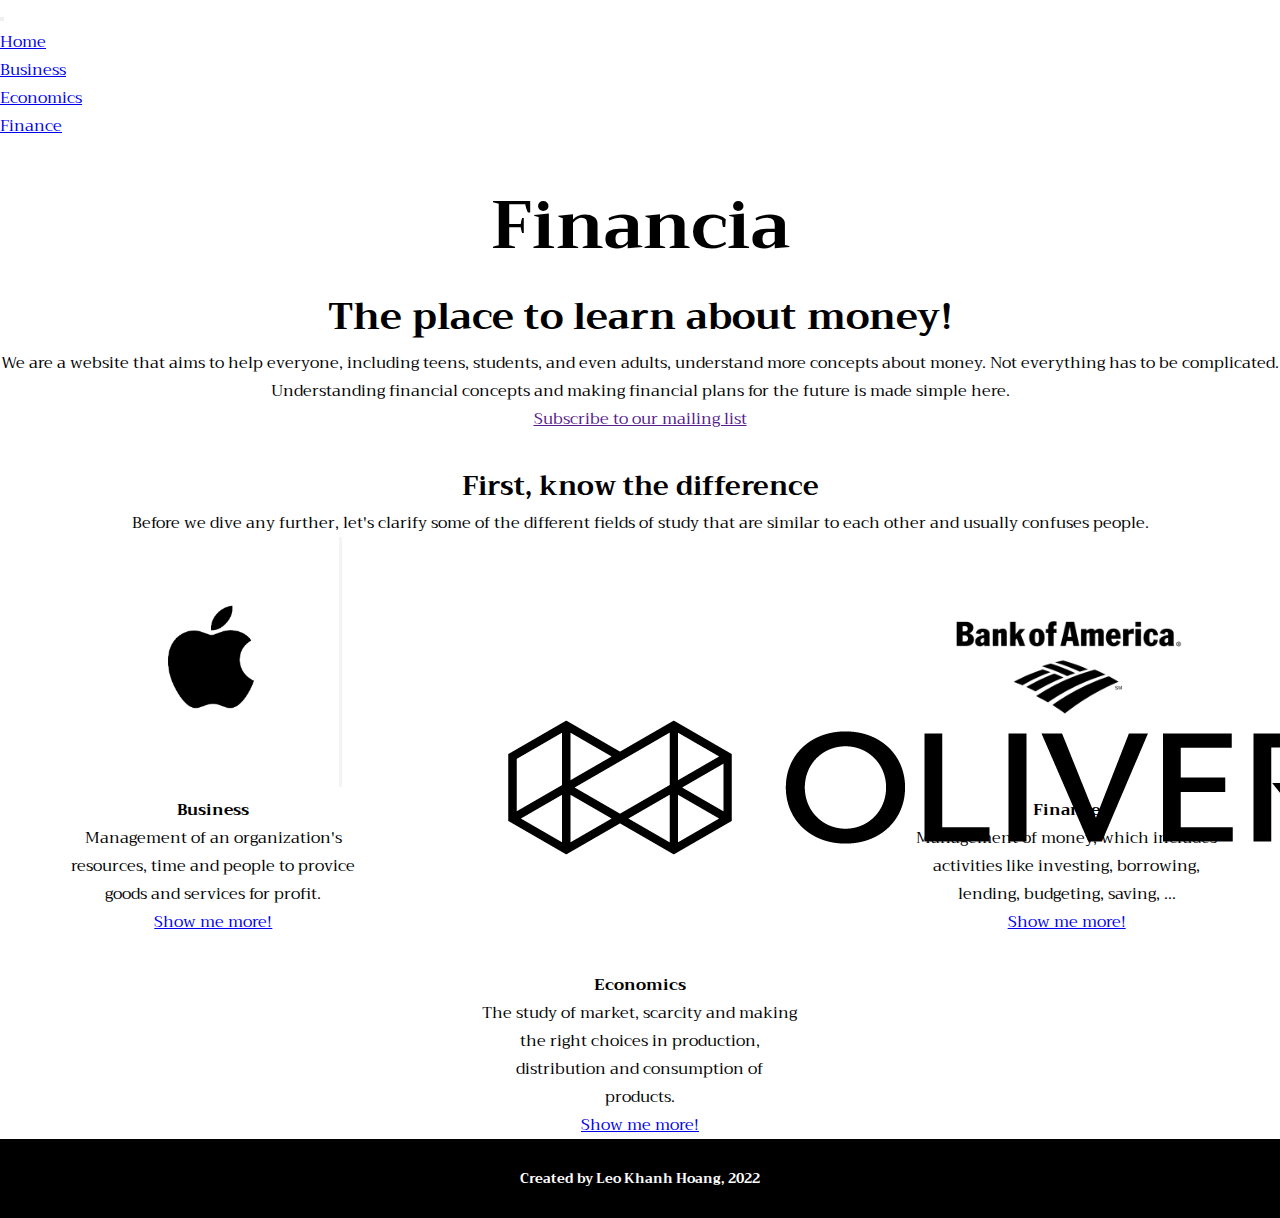
<file: HoangKFinals/index.html>
<!doctype html>
<html lang="en">
<head>
    <meta charset="utf-8">
    <meta name="viewport" content="width=device-width, initial-scale=1">
    <link href="https://fonts.googleapis.com/css?family=Trirong" rel="stylesheet">
    <link href="style.css" rel="stylesheet">
    <link href="https://cdn.jsdelivr.net/npm/bootstrap@5.0.2/dist/css/bootstrap.min.css" rel="stylesheet" integrity="sha384-EVSTQN3/azprG1Anm3QDgpJLIm9Nao0Yz1ztcQTwFspd3yD65VohhpuuCOmLASjC" crossorigin="anonymous">
    <title>Financia - Home</title>

    <style>
    body {
        font-family: "Trirong", serif;
    }

    h1{
        font-size: 50pt;
    }   

    h2{
        font-size: 28pt;
    }

    h3{
        font-size: 20pt;
    }
    </style>
</head>

<body>
    <div class=" header">
        <nav class="navbar navbar-expand-sm navbar-light bg-light">
            <div class="container-fluid">
              <button class="navbar-toggler" type="button" data-bs-toggle="collapse" data-bs-target="#navbarSupportedContent" aria-controls="navbarSupportedContent" aria-expanded="false" aria-label="Toggle navigation">
                <span class="navbar-toggler-icon"></span>
              </button>
              
              <a class="navbar-brand" href="#"></a>

              <div class="collapse navbar-collapse" id="navbarSupportedContent">
                <ul class="navbar-nav me-auto mb-2 mb-lg-0">
                  <li class="nav-item mx-3">
                    <a class="nav-link active" aria-current="page" href="index.html">Home</a>
                  </li>
                  <li class="nav-item mx-3">
                    <a class="nav-link" href="business.html">Business</a>
                  </li>
                  <li class="nav-item mx-3">
                    <a class="nav-link" href="economics.html">Economics</a>
                  </li>
                  <li class="nav-item mx-3">
                    <a class="nav-link" href="finance.html">Finance</a>
                  </li>
                </ul>
              </div>
            </div>
        </nav>
    </div>

    <div class="intro">
        <div class="container introduction my-0">
            <br>
            <h1>Financia</h1>
            <h2>The place to learn about money!</h2> 
            <p>We are a website that aims to help everyone, including teens, students, and even adults, 
            understand more concepts about money. Not everything has to be complicated. Understanding 
            financial concepts and making financial plans for the future is made simple here. 
            </p>
            <a href="" class="btn btn-outline-secondary">Subscribe to our mailing list</a>
            <br>
        
        </div>
    </div>

    <div class="first-content my-3">
        <h3>First, know the difference</h3>
        <p>Before we dive any further, let's clarify some of the different fields of study that are similar 
            to each other and usually confuses people.
        </p>

        <div class="row">
            <div class="card subject-col my-2" style="width: 20rem;">
                <img src="images/apple.png" class="card-img-top logo" alt="Apple">
                <div class="card-body">
                  <h4 class="card-title">Business</h4>
                  <p class="card-text">Management of an organization's resources, time and people to provice 
                    goods and services for profit.</p>
                  <a href="business.html" class="btn btn-outline-dark">Show me more!</a>
                </div>
            </div>

            <div class="card subject-col my-2" style="width: 20rem;">
                <br>
                <br>
                <br>
                <br>
                <br>
                <img src="images/oliverwyman.jpeg" class="card-img-top logo" alt="Oliver Wyman Consulting">
                <br>
                <br>
                <br>
                <br>
                <div class="card-body">
                  <h4 class="card-title">Economics</h4>
                  <p class="card-text">The study of market, scarcity and making the right choices in production,
                    distribution and consumption of products.</p>
                  <a href="economics.html" class="btn btn-outline-dark">Show me more!</a>
                </div>
            </div>

            <div class="card subject-col my-2" style="width: 20rem;">
                <img src="images/bofa.png" class="card-img-top logo" alt="Bank of America">
                <div class="card-body">
                  <h4 class="card-title">Finance</h4>
                  <p class="card-text">Management of money, which includes activities like investing, borrowing, 
                    lending, budgeting, saving, ...</p>
                  <a href="finance.html" class="btn btn-outline-dark">Show me more!</a>
                </div>
            </div>
        </div>
    </div>

    <div class="footer">
        <br>
        <h5 style="color: white">Created by Leo Khanh Hoang, 2022</h5>
        <br>
    </div>
        
    <script src="https://cdn.jsdelivr.net/npm/bootstrap@5.0.2/dist/js/bootstrap.bundle.min.js" integrity="sha384-MrcW6ZMFYlzcLA8Nl+NtUVF0sA7MsXsP1UyJoMp4YLEuNSfAP+JcXn/tWtIaxVXM" crossorigin="anonymous"></script>
</body>
</file>
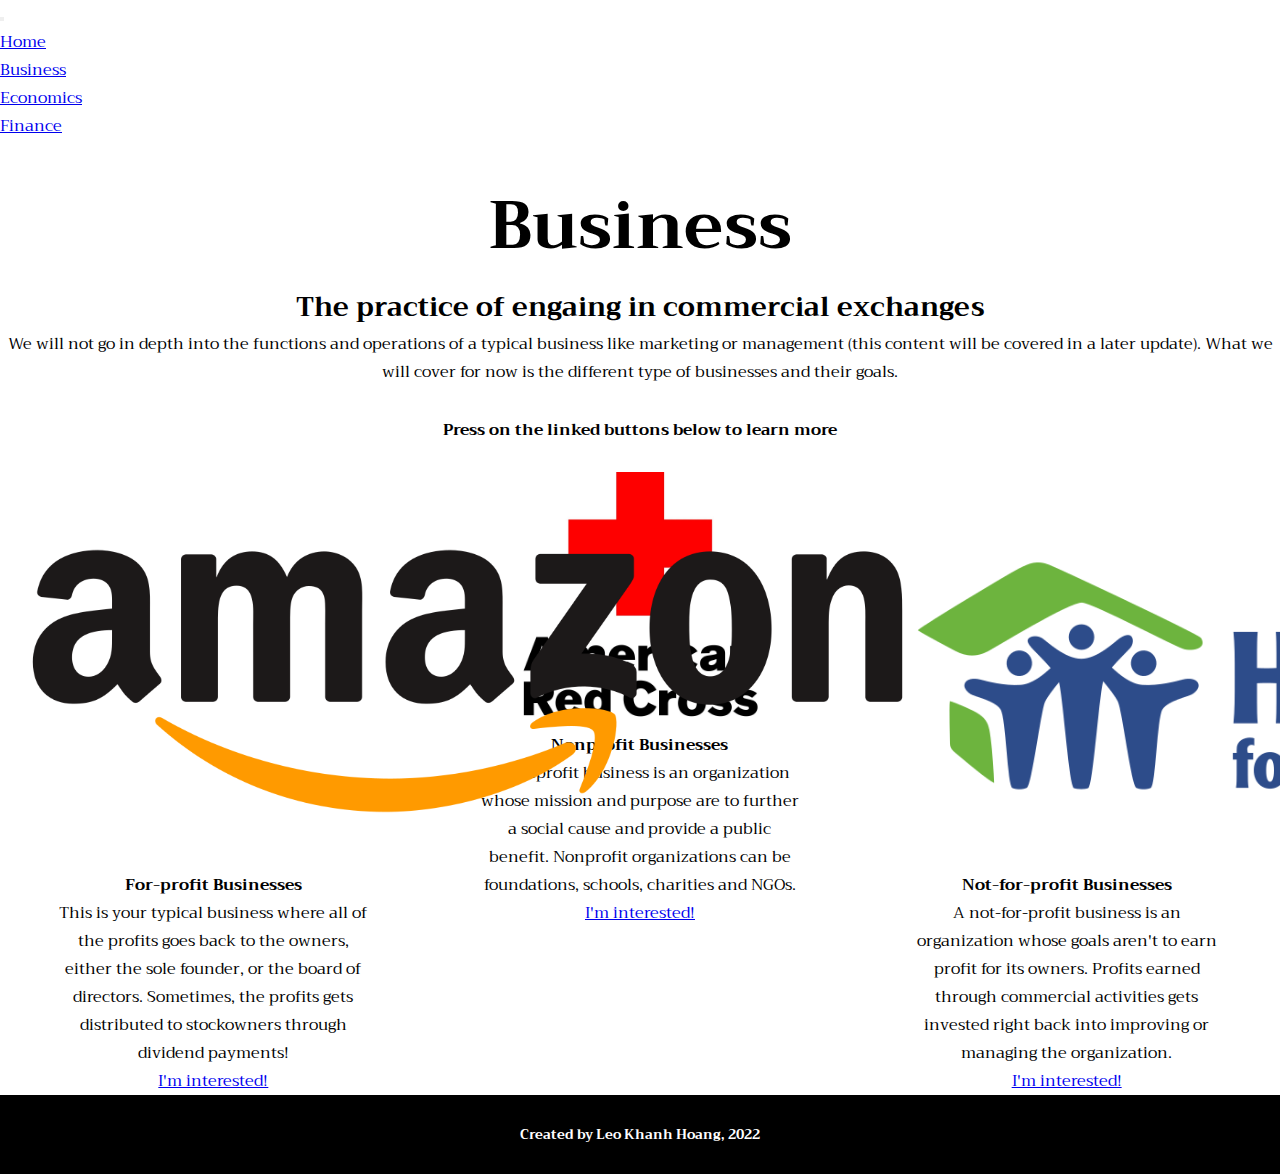
<file: HoangKFinals/business.html>
<!doctype html>
<html lang="en">
<head>
    <meta charset="utf-8">
    <meta name="viewport" content="width=device-width, initial-scale=1">
    <link href="https://fonts.googleapis.com/css?family=Trirong" rel="stylesheet">
    <link href="style.css" rel="stylesheet">
    <link href="https://cdn.jsdelivr.net/npm/bootstrap@5.0.2/dist/css/bootstrap.min.css" rel="stylesheet" integrity="sha384-EVSTQN3/azprG1Anm3QDgpJLIm9Nao0Yz1ztcQTwFspd3yD65VohhpuuCOmLASjC" crossorigin="anonymous">
    <title>Financia - Business</title>

    <style>
    body {
        font-family: "Trirong", serif;
    }

    h1{
        font-size: 50pt;
    }   

    h2{
        font-size: 28pt;
    }

    h3{
        font-size: 20pt;
    }
    </style>
</head>

<body>
    <div class=" header">
        <nav class="navbar navbar-expand-sm navbar-light bg-light">
            <div class="container-fluid">
              <button class="navbar-toggler" type="button" data-bs-toggle="collapse" data-bs-target="#navbarSupportedContent" aria-controls="navbarSupportedContent" aria-expanded="false" aria-label="Toggle navigation">
                <span class="navbar-toggler-icon"></span>
              </button>
              
              <a class="navbar-brand" href="#"></a>

              <div class="collapse navbar-collapse" id="navbarSupportedContent">
                <ul class="navbar-nav me-auto mb-2 mb-lg-0">
                  <li class="nav-item mx-3">
                    <a class="nav-link" aria-current="page" href="index.html">Home</a>
                  </li>
                  <li class="nav-item mx-3">
                    <a class="nav-link active" href="business.html">Business</a>
                  </li>
                  <li class="nav-item mx-3">
                    <a class="nav-link" href="economics.html">Economics</a>
                  </li>
                  <li class="nav-item mx-3">
                    <a class="nav-link" href="finance.html">Finance</a>
                  </li>
                </ul>
              </div>
            </div>
        </nav>
    </div>
    
    <div class="container introduction my-0">
        <br>
        <h1>Business</h1>
        <h3>The practice of engaing in commercial exchanges</h3> 
        <p> We will not go in depth into the functions and operations of a typical business
            like marketing or management (this content will be covered in a later update). 
            What we will cover for now is the different type of businesses and their goals. 
        </p>
    
    </div>
    
    <div class="third-content my-3">
        <h4>Press on the linked buttons below to learn more</h4>

        <div class="row">
            <div class="card finance-col my-2" style="width: 20rem;">
                <br><br><br><br>
                <img src="images/amazon.png" class="card-img-top logo sec my-4" alt="Amazon">
                <br><br><br>
                <div class="card-body">
                  <h4 class="card-title">For-profit Businesses</h4>
                  <p class="card-text"> 
                    This is your typical business where all of the profits goes back to the owners, 
                    either the sole founder, or the board of directors. Sometimes, the profits gets
                    distributed to stockowners through dividend payments!</p>
                  <a href="#" class="btn btn-outline-dark">I'm interested!</a>
                </div>
            </div>

            <div class="card finance-col my-2" style="width: 20rem;">
                <br>
                <img src="images/redcross.webp" class="card-img-top logo my-1" alt="American Red Cross">
                <br>
                <div class="card-body">
                  <h4 class="card-title">Nonprofit Businesses</h4>
                  <p class="card-text">A nonprofit business is an organization whose mission and
                     purpose are to further a social cause and provide a public benefit. Nonprofit 
                     organizations can be foundations, schools, charities and NGOs. </p>
                  <a href="#" class="btn btn-outline-dark">I'm interested!</a>
                </div>
            </div>

            <div class="card finance-col my-2" style="width: 20rem;">
                <br><br><br><br>
                <img src="images/h4h.png" class="card-img-top logo my-1" alt="Habitat for Humanity">
                <br><br><br>
                <div class="card-body">
                  <h4 class="card-title">Not-for-profit Businesses</h4>
                  <p class="card-text">A not-for-profit business is an organization whose goals aren't 
                    to earn profit for its owners. Profits earned through commercial activities 
                     gets invested right back into improving or managing the organization.</p>
                  <a href="#" class="btn btn-outline-dark">I'm interested!</a>
                </div>
            </div>
        </div>
    </div>


    <div class="footer">
        <br>
        <h5 style="color: white">Created by Leo Khanh Hoang, 2022</h5>
        <br>
    </div>
        
    <script src="https://cdn.jsdelivr.net/npm/bootstrap@5.0.2/dist/js/bootstrap.bundle.min.js" integrity="sha384-MrcW6ZMFYlzcLA8Nl+NtUVF0sA7MsXsP1UyJoMp4YLEuNSfAP+JcXn/tWtIaxVXM" crossorigin="anonymous"></script>
</body>
</file>
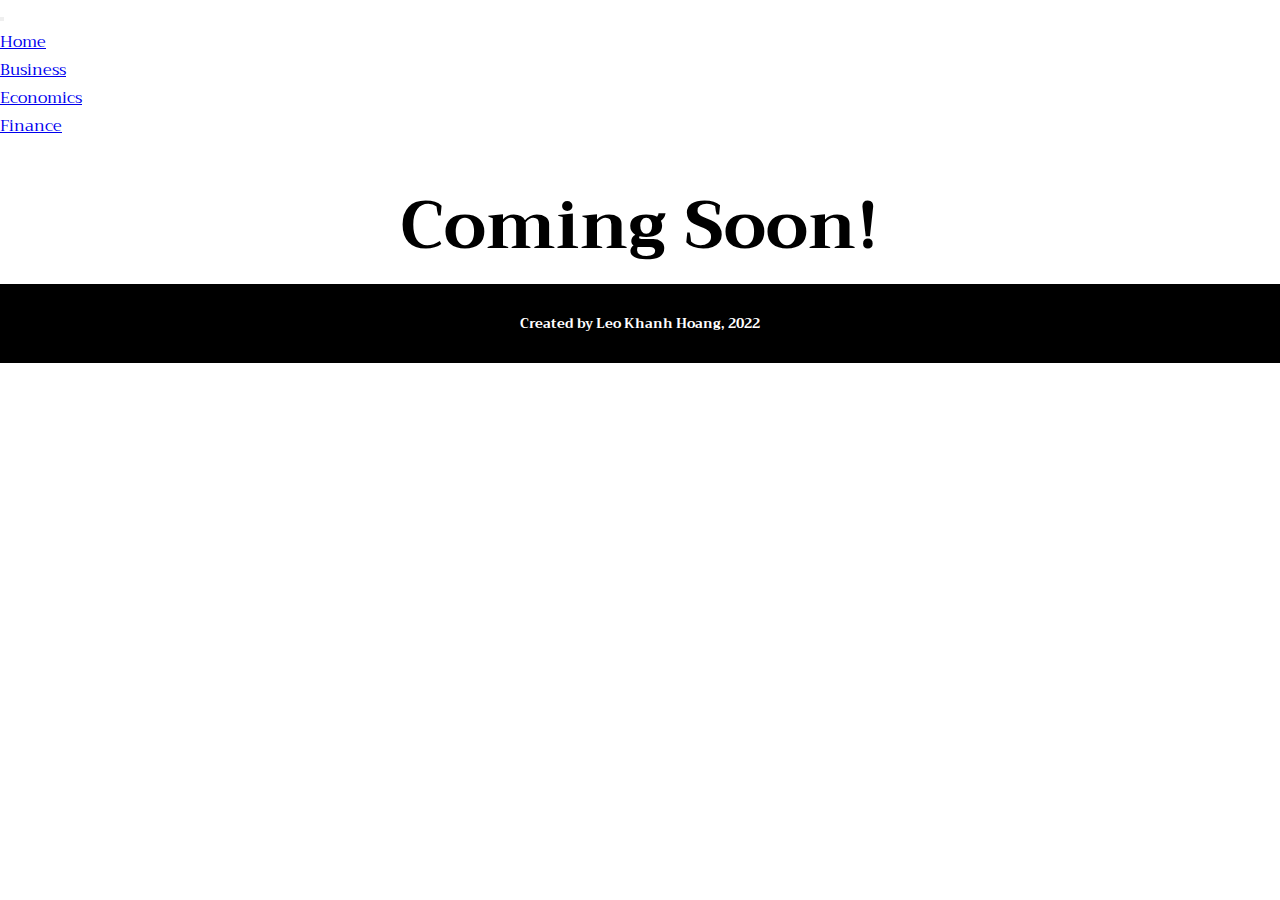
<file: HoangKFinals/economics.html>
<!doctype html>
<html lang="en">
<head>
    <meta charset="utf-8">
    <meta name="viewport" content="width=device-width, initial-scale=1">
    <link href="https://fonts.googleapis.com/css?family=Trirong" rel="stylesheet">
    <link href="style.css" rel="stylesheet">
    <link href="https://cdn.jsdelivr.net/npm/bootstrap@5.0.2/dist/css/bootstrap.min.css" rel="stylesheet" integrity="sha384-EVSTQN3/azprG1Anm3QDgpJLIm9Nao0Yz1ztcQTwFspd3yD65VohhpuuCOmLASjC" crossorigin="anonymous">
    <title>Financia - Economics</title>

    <style>
    body {
        font-family: "Trirong", serif;
    }

    h1{
        font-size: 50pt;
    }   

    h2{
        font-size: 28pt;
    }

    h3{
        font-size: 20pt;
    }
    </style>
</head>

<body>
    <div class=" header">
        <nav class="navbar navbar-expand-sm navbar-light bg-light">
            <div class="container-fluid">
              <button class="navbar-toggler" type="button" data-bs-toggle="collapse" data-bs-target="#navbarSupportedContent" aria-controls="navbarSupportedContent" aria-expanded="false" aria-label="Toggle navigation">
                <span class="navbar-toggler-icon"></span>
              </button>
              
              <a class="navbar-brand" href="#"></a>

              <div class="collapse navbar-collapse" id="navbarSupportedContent">
                <ul class="navbar-nav me-auto mb-2 mb-lg-0">
                  <li class="nav-item mx-3">
                    <a class="nav-link" aria-current="page" href="index.html">Home</a>
                  </li>
                  <li class="nav-item mx-3">
                    <a class="nav-link" href="business.html">Business</a>
                  </li>
                  <li class="nav-item mx-3">
                    <a class="nav-link active" href="economics.html">Economics</a>
                  </li>
                  <li class="nav-item mx-3">
                    <a class="nav-link" href="finance.html">Finance</a>
                  </li>
                </ul>
              </div>
            </div>
        </nav>
    </div>

    
    <div class="container introduction my-0">
        <br>
        <h1>Coming Soon!</h1>
        
    </div>
    
    <!-- and end with 
    <div class="first-content my-3">
        <h3>First, know the difference</h3>
        <p>Before we dive any further, let's clarify some of the different fields of study that are similar 
            to each other and usually confuses people.
        </p>

        <div class="row">
            <div class="card subject-col my-2" style="width: 20rem;">
                <img src="images/appleshort.png" class="card-img-top logo" alt="Apple">
                <div class="card-body">
                  <h4 class="card-title">Business</h4>
                  <p class="card-text">Management of an organization's resources, time and people to provice 
                    goods and services for profit.</p>
                  <a href="#" class="btn btn-outline-dark">Show me more!</a>
                </div>
            </div>

            <div class="card subject-col my-2" style="width: 20rem;">
                <br>
                <br>
                <br>
                <br>
                <br>
                <img src="images/Oliver-wyman-logo-2019.jpeg" class="card-img-top logo" alt="Oliver Wyman Consulting">
                <br>
                <br>
                <br>
                <br>
                <div class="card-body">
                  <h4 class="card-title">Economics</h4>
                  <p class="card-text">The study of market, scarcity and making the right choices in production,
                    distribution and consumption of products.</p>
                  <a href="#" class="btn btn-outline-dark">Show me more!</a>
                </div>
            </div>

            <div class="card subject-col my-2" style="width: 20rem;">
                <img src="images/bank-of-america-2-logo-png-transparent.png" class="card-img-top logo" alt="Bank of America">
                <div class="card-body">
                  <h4 class="card-title">Finance</h4>
                  <p class="card-text">Management of money, which includes activities like investing, borrowing, 
                    lending, budgeting, saving, ...</p>
                  <a href="#" class="btn btn-outline-dark">Show me more!</a>
                </div>
            </div>
        </div>
    </div>
    -->
    <div class="footer">
        <br>
        <h5 style="color: white">Created by Leo Khanh Hoang, 2022</h5>
        <br>
    </div>
        
    <script src="https://cdn.jsdelivr.net/npm/bootstrap@5.0.2/dist/js/bootstrap.bundle.min.js" integrity="sha384-MrcW6ZMFYlzcLA8Nl+NtUVF0sA7MsXsP1UyJoMp4YLEuNSfAP+JcXn/tWtIaxVXM" crossorigin="anonymous"></script>
</body>
</file>
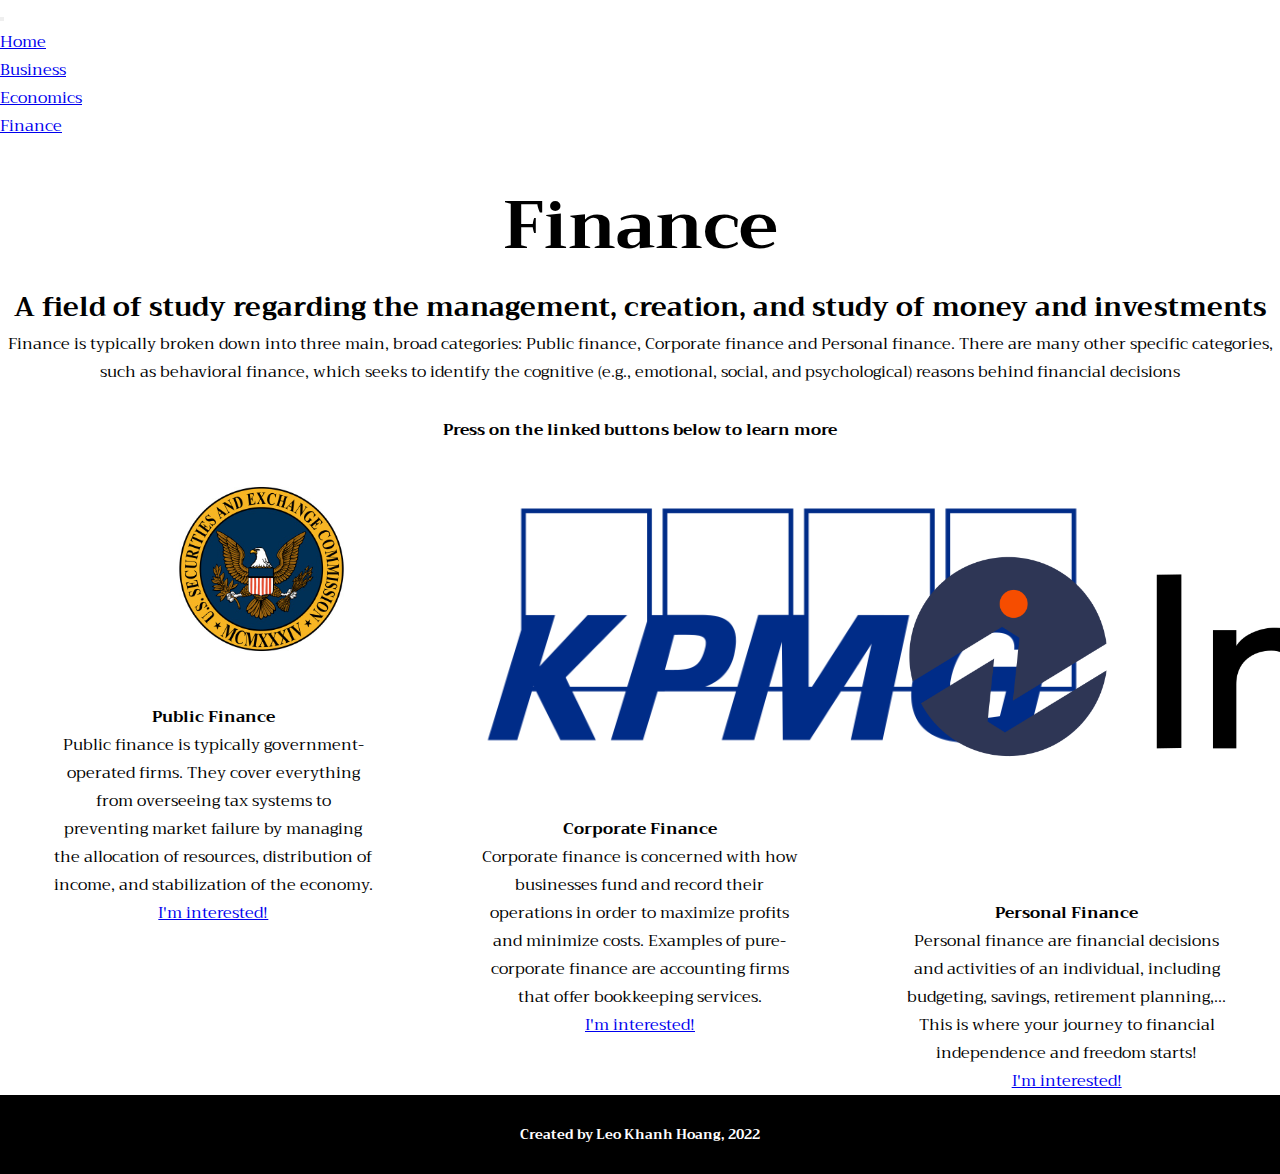
<file: HoangKFinals/finance.html>
<!doctype html>
<html lang="en">
<head>
    <meta charset="utf-8">
    <meta name="viewport" content="width=device-width, initial-scale=1">
    <link href="https://fonts.googleapis.com/css?family=Trirong" rel="stylesheet">
    <link href="style.css" rel="stylesheet">
    <link href="https://cdn.jsdelivr.net/npm/bootstrap@5.0.2/dist/css/bootstrap.min.css" rel="stylesheet" integrity="sha384-EVSTQN3/azprG1Anm3QDgpJLIm9Nao0Yz1ztcQTwFspd3yD65VohhpuuCOmLASjC" crossorigin="anonymous">
    <title>Financia - Finance</title>

    <style>
    body {
        font-family: "Trirong", serif;
    }

    h1{
        font-size: 50pt;
    }   

    h2{
        font-size: 28pt;
    }

    h3{
        font-size: 20pt;
    }
    </style>
</head>

<body>
    <div class=" header">
        <nav class="navbar navbar-expand-sm navbar-light bg-light">
            <div class="container-fluid">
              <button class="navbar-toggler" type="button" data-bs-toggle="collapse" data-bs-target="#navbarSupportedContent" aria-controls="navbarSupportedContent" aria-expanded="false" aria-label="Toggle navigation">
                <span class="navbar-toggler-icon"></span>
              </button>
              
              <a class="navbar-brand" href="#"></a>

              <div class="collapse navbar-collapse" id="navbarSupportedContent">
                <ul class="navbar-nav me-auto mb-2 mb-lg-0">
                  <li class="nav-item mx-3">
                    <a class="nav-link" aria-current="page" href="index.html">Home</a>
                  </li>
                  <li class="nav-item mx-3">
                    <a class="nav-link" href="business.html">Business</a>
                  </li>
                  <li class="nav-item mx-3">
                    <a class="nav-link" href="economics.html">Economics</a>
                  </li>
                  <li class="nav-item mx-3">
                    <a class="nav-link active" href="finance.html">Finance</a>
                  </li>
                </ul>
              </div>
            </div>
        </nav>
    </div>

    
    <div class="container introduction my-0">
        <br>
        <h1>Finance</h1>
        <h3>A field of study regarding the management, creation, and study
             of money and investments</h3> 
        <p>Finance is typically broken down into three main, broad categories: 
            Public finance, Corporate finance and Personal finance.
            There are many other specific categories, such as behavioral finance, which seeks to identify the cognitive (e.g., emotional, social, and psychological) reasons behind financial decisions
        </p>
    
    </div>
    
    <div class="second-content my-3">
        <h4>Press on the linked buttons below to learn more</h4>

        <div class="row">
            <div class="card finance-col my-2" style="width: 20rem;">
                <img src="images/sec.jpeg" class="card-img-top logo sec my-4" alt="U.S. Securities and Exchange Commission">
                <div class="card-body">
                  <h4 class="card-title">Public Finance</h4>
                  <p class="card-text">Public finance is typically government-operated firms. 
                    They cover everything from overseeing tax systems to preventing
                    market failure by managing the allocation of resources, distribution of 
                    income, and stabilization of the economy. </p>
                  <a href="#" class="btn btn-outline-dark">I'm interested!</a>
                </div>
            </div>

            <div class="card finance-col my-2" style="width: 20rem;">
                <br><br>
                <img src="images/kpmg.png" class="card-img-top logo" alt="KPMG Consulting & Accounting">
                <br><br><br>
                <div class="card-body">
                  <h4 class="card-title">Corporate Finance</h4>
                  <p class="card-text">Corporate finance is concerned with how businesses
                     fund and record their operations in order to maximize profits and minimize costs. 
                     Examples of pure-corporate finance are accounting firms that offer bookkeeping services. </p>
                  <a href="#" class="btn btn-outline-dark">I'm interested!</a>
                </div>
            </div>

            <div class="card finance-col my-2" style="width: 20rem;">
                <br><br><br><br>
                <img src="images/investopedia.png" class="card-img-top logo" alt="Investopedia">
                <br><br><br><br>
                <div class="card-body">
                  <h4 class="card-title">Personal Finance</h4>
                  <p class="card-text">Personal finance are financial decisions and 
                    activities of an individual, including budgeting, savings, retirement planning,...
                    This is where your journey to financial independence and freedom starts!</p>
                  <a href="#" class="btn btn-outline-dark">I'm interested!</a>
                </div>
            </div>
        </div>
    </div>

    <div class="footer">
        <br>
        <h5 style="color: white">Created by Leo Khanh Hoang, 2022</h5>
        <br>
    </div>
        
    <script src="https://cdn.jsdelivr.net/npm/bootstrap@5.0.2/dist/js/bootstrap.bundle.min.js" integrity="sha384-MrcW6ZMFYlzcLA8Nl+NtUVF0sA7MsXsP1UyJoMp4YLEuNSfAP+JcXn/tWtIaxVXM" crossorigin="anonymous"></script>
</body>
</file>
<file: HoangKFinals/style.css>
*{
    margin:0;
    padding: 0;
}

.introduction{
    width: 100%;
    top: 10%;
    bottom: 10%;
    text-align: center;
}

.background-image{
    opacity: 0.2;
}

.subject-col{
    width: 18rem
}

.row{
    display: flex;
    justify-content: space-around;
}

.first-content{
    text-align: center;
    margin-top: 30px;
}

.second-content{
    text-align: center;
    margin-top: 30px;
}

.third-content{
    text-align: center;
    margin-top: 30px;
}

.logo{
    max-height: 250px
}

.sec{
    scale: 1.05
}

.footer{
    text-align: center;
    background-color: black;
    margin:0%
}
</file>
